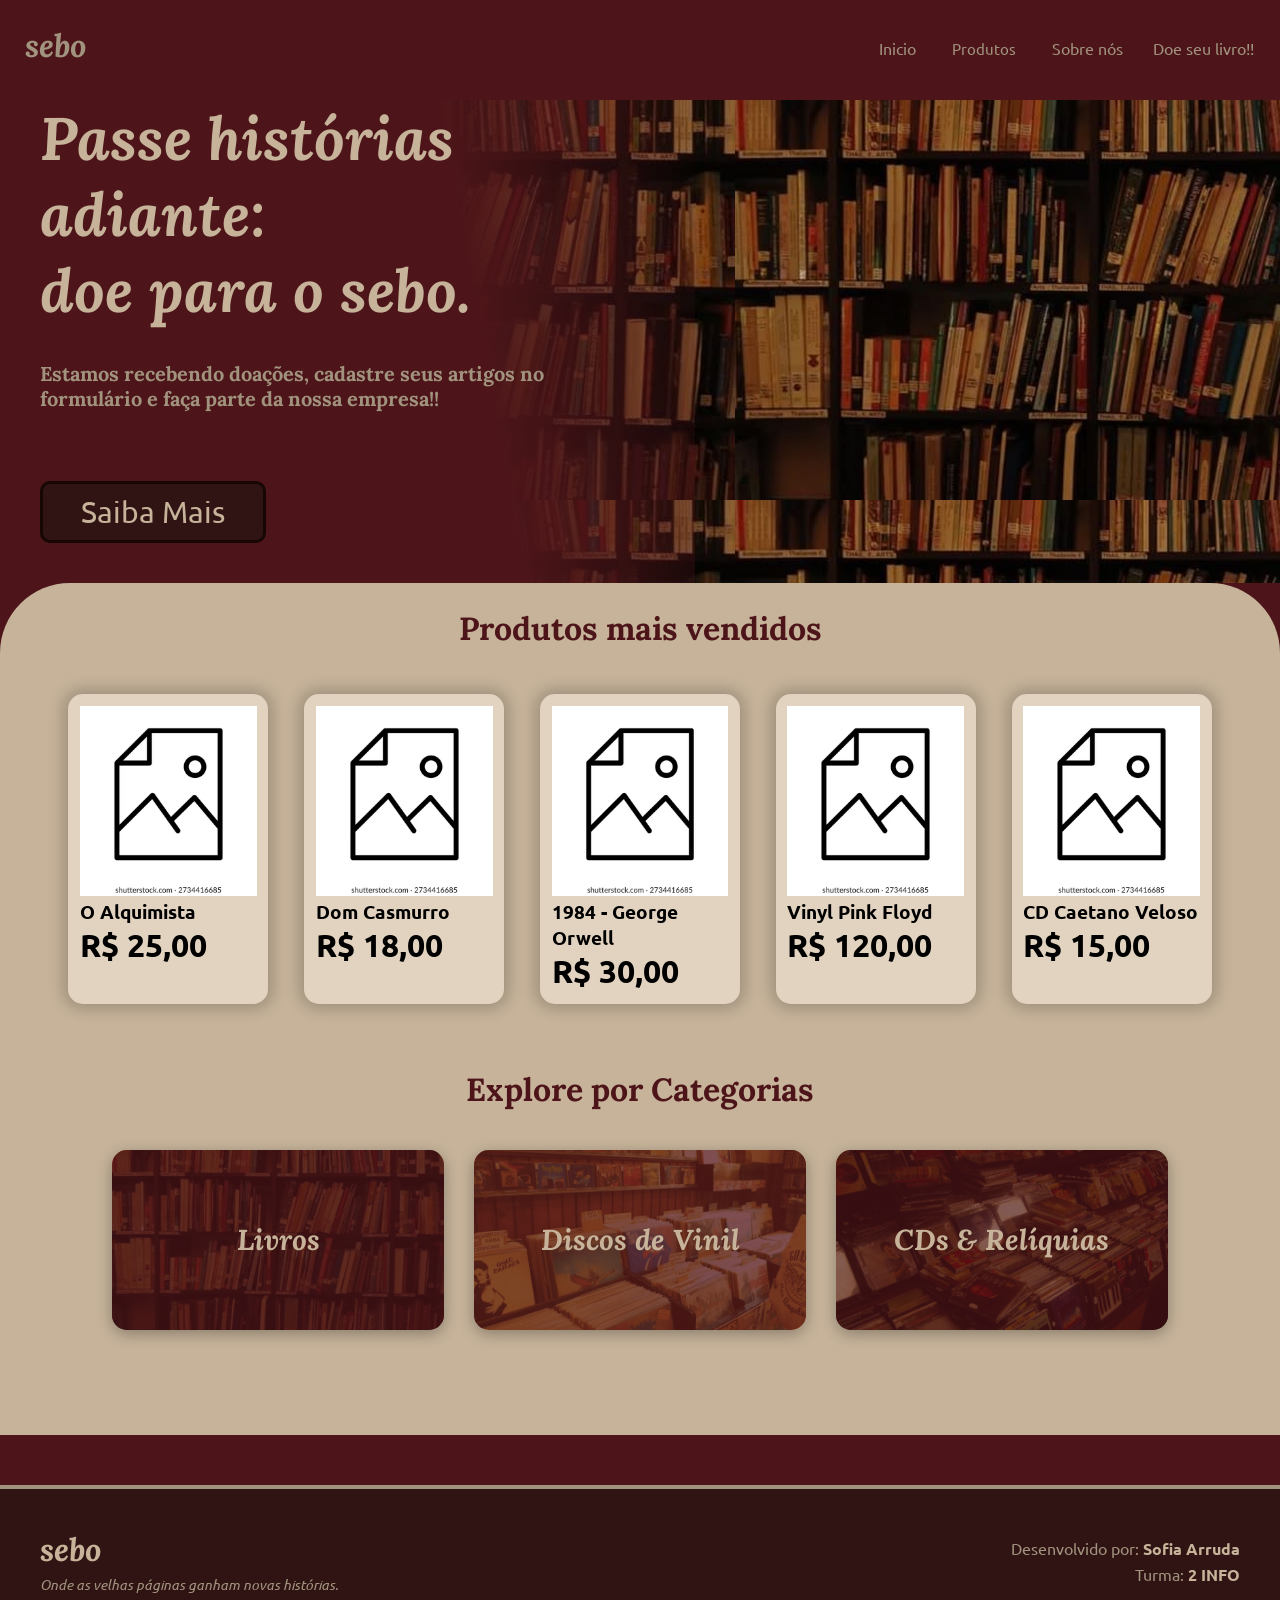
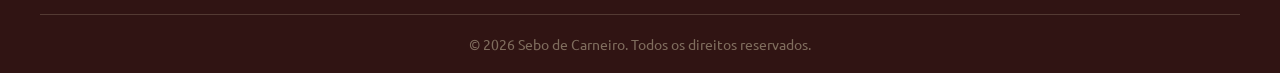
<file: projetocebo/index.html>
<!DOCTYPE html>
<html lang="PT-BR">
<head>
    <meta charset="UTF-8">
    <meta name="viewport" content="width=device-width, initial-scale=1.0">
    <title>sebo de carneiro</title>
    <link rel="icon" type="image/x-icon" href="midia/favicon.png">
    <link rel="stylesheet" href="css/style.css">
    <script src="script.js"></script>
</head>
<body>
    <header> <!--Barra de navegação-->
       <div class="logo">
        <h1>sebo</h1>
       </div>

       <nav class="links">
        <a class="link" href="index.html">Inicio</a>
        <div class="dropdown">
          <button class="btn-pulse">Produtos</button>
           <div class="dropdown-content">
            <a link href="produtos.html#livros">livros</a>
            <a href="produtos.html#cds">CD's</a>
            <a href="produtos.html#lds">LD's</a>
           </div>
         </div>
        <a class="link" href="sobre.html">Sobre nós</a>
        <a class="link" href="formulario.html">Doe seu livro!!</a>
       </nav>
    </header><!--fechamneto da barra de navegação-->

    <div class="banner"><!--banner-->
        <div class="text-banner">
            <h1 class="title">Passe histórias adiante:<br> doe para o sebo.</h1>
            <h4 class="subtitle">Estamos recebendo doações, cadastre seus artigos no
                <br>formulário e faça parte da nossa empresa!!</h4>
            <a href="#" class="banner-btn">Saiba Mais</a>
        </div>

        
    </div><!--fechamento do banner-->

    <div class="content-page"><!--prateleira de produtos variados-->
        <center>
            <h1 class="section-title" >Produtos mais vendidos</h1>
        </center>
        
     <div class="fileira">
            <div class="produto">
                <img src="midia/templatevazio.webp" alt="Produto" class="img-produto">
                <h3>O Alquimista</h3>
                <h1>R$ 25,00</h1>
            </div>

            <div class="produto">
                <img src="midia/templatevazio.webp" alt="Produto" class="img-produto">
                <h3>Dom Casmurro</h3>
                <h1>R$ 18,00</h1>
            </div>

            <div class="produto">
                <img src="midia/templatevazio.webp" alt="Produto" class="img-produto">
                <h3>1984 - George Orwell</h3>
                <h1>R$ 30,00</h1>
            </div>
            <div class="produto">
                <img src="midia/templatevazio.webp" alt="Produto" class="img-produto">
                <h3>Vinyl Pink Floyd</h3>
                <h1>R$ 120,00</h1>
            </div>
            <div class="produto">
                <img src="midia/templatevazio.webp" alt="Produto" class="img-produto">
                <h3>CD Caetano Veloso</h3>
                <h1>R$ 15,00</h1>
            </div>
        </div>
        
        <center>
            <h1 class="section-title" style="margin-top: 40px;">Explore por Categorias</h1>
        </center>
        <div class="categorias-container">
            <div class="categoria-card img-slivros">
                <div class="categoria-overlay">
                    <h2>Livros</h2>
                </div>
            </div>
            <div class="categoria-card img-slp">
                <div class="categoria-overlay">
                    <h2>Discos de Vinil</h2>
                </div>
            </div>
            <div class="categoria-card img-scd">
                <div class="categoria-overlay">
                    <h2>CDs & Relíquias</h2>
                </div>
            </div>
        </div><br><br><br>
        </div><footer>
        <div class="footer-content">
            <div class="footer-logo">
                <h2>sebo</h2>
                <p>Onde as velhas páginas ganham novas histórias.</p>
            </div>
            <div class="footer-credits">
                <p>Desenvolvido por: <strong>Sofia Arruda</strong></p>
                <p>Turma: <strong>2 INFO</strong></p>
            </div>
        </div>
        <div class="footer-bottom">
            <p>&copy; 2026 Sebo de Carneiro. Todos os direitos reservados.</p>
        </div>
    </footer>
    </div><!--fechamendo da prateleira de itens variados-->

    

</body>
</html>
</file>
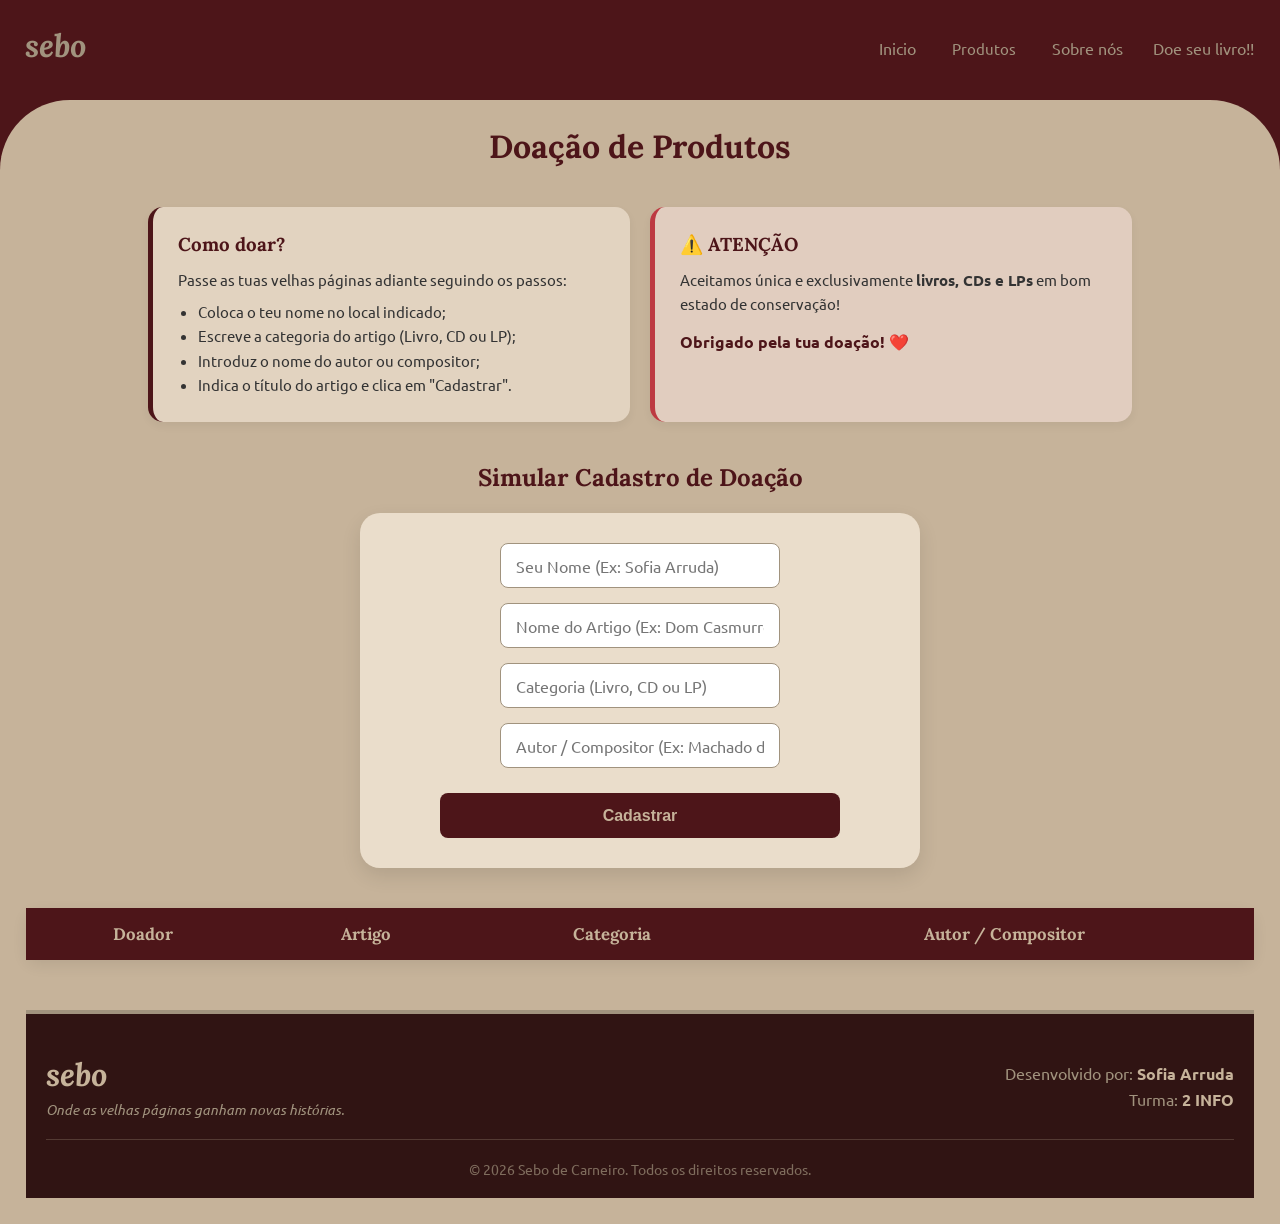
<file: projetocebo/formulario.html>
<!DOCTYPE html>
<html lang="PT-BR">
<head>
    <meta charset="UTF-8">
    <meta name="viewport" content="width=device-width, initial-scale=1.0">
    <title>Doe seu Livro - Sebo de Carneiro</title>
    <link rel="stylesheet" href="css/style.css">
</head>
<body>
   <header> <div class="logo">
        <h1>sebo</h1>
       </div>

       <nav class="links">
        <a class="link" href="index.html">Inicio</a>
        <div class="dropdown">
          <button class="btn-pulse">Produtos</button>
           <div class="dropdown-content">
            <a href="produtos.html#livros">Livros</a>
            <a href="produtos.html#lps">LPs</a>
            <a href="produtos.html#cds">CDs</a>
           </div>
         </div>
        <a class="link" href="sobre.html">Sobre nós</a>
        <a class="link" href="formulario.html">Doe seu livro!!</a>
       </nav>
    </header><div class="content-page"><center>
            <h1 class="section-title">Doação de Produtos</h1>
        </center>

        <div class="instrucoes-container">
            <div class="info-box">
                <h3>Como doar?</h3>
                <p>Passe as tuas velhas páginas adiante seguindo os passos:</p>
                <ul>
                    <li>Coloca o teu nome no local indicado;</li>
                    <li>Escreve a categoria do artigo (Livro, CD ou LP);</li>
                    <li>Introduz o nome do autor ou compositor;</li>
                    <li>Indica o título do artigo e clica em "Cadastrar".</li>
                </ul>
            </div>
            
            <div class="info-box aviso">
                <h3>⚠️ ATENÇÃO</h3>
                <p>Aceitamos única e exclusivamente <strong>livros, CDs e LPs</strong> em bom estado de conservação!</p>
                <h4 style="margin-top: 15px; color: #4d1519;">Obrigado pela tua doação! ❤️</h4>
            </div>
        </div>

       <div id="container">
            <h2 class="form-title">Simular Cadastro de Doação</h2>
            
            <form id="product-form">
                <div class="form-group">
                    <input type="text" id="product-yourname" placeholder="Seu Nome (Ex: Sofia Arruda)" required>
                </div>
                <div class="form-group">
                    <input type="text" id="product-name" placeholder="Nome do Artigo (Ex: Dom Casmurro)" required>
                </div>
                <div class="form-group">
                    <input type="text" id="product-category" placeholder="Categoria (Livro, CD ou LP)" required>
                </div>
                <div class="form-group">
                    <input type="text" id="product-author" placeholder="Autor / Compositor (Ex: Machado de Assis)" required>
                </div>
                <button type="submit" class="button btn-cadastrar">Cadastrar</button>
            </form>

            <div class="table-container">
                <table>
                    <thead>
                        <tr>
                            <th>Doador</th>
                            <th>Artigo</th>
                            <th>Categoria</th>
                            <th>Autor / Compositor</th>
                        </tr>
                    </thead>
                    <tbody id="product-list">
                    </tbody>
                </table>
            </div>
        </div>

    <footer>
        <div class="footer-content">
            <div class="footer-logo">
                <h2>sebo</h2>
                <p>Onde as velhas páginas ganham novas histórias.</p>
            </div>
            <div class="footer-credits">
                <p>Desenvolvido por: <strong>Sofia Arruda</strong></p>
                <p>Turma: <strong>2 INFO</strong></p>
            </div>
        </div>
        <div class="footer-bottom">
            <p>&copy; 2026 Sebo de Carneiro. Todos os direitos reservados.</p>
        </div>
    </footer>

    <script src="script.js"></script>
</body>
</html>
</file>
<file: projetocebo/css/style.css>
@import url('https://fonts.googleapis.com/css2?family=Merriweather:ital,opsz,wght@0,18..144,300..900;1,18..144,300..900&family=Ubuntu:ital,wght@0,300;0,400;0,500;0,700;1,300;1,400;1,500;1,700&display=swap');

@import url('https://fonts.googleapis.com/css2?family=Lora:ital,wght@0,400..700;1,400..700&family=Merriweather:ital,opsz,wght@0,18..144,300..900;1,18..144,300..900&family=Ubuntu:ital,wght@0,300;0,400;0,500;0,700;1,300;1,400;1,500;1,700&display=swap');

body{
    font-family:'Ubuntu', sans-serif;
    background-color: #4d1519;
}

*{
    margin: 0px;
  
}

/*começo do cabeçalho*/

header{
    display: flex;
    background-color: #4d1519; 
    justify-content: space-between;
    height:100px;
    width: 100%;
}

.logo{
    font-family:'Lora', serif;
    font-style: italic;
    color:#a1937e;
   padding: 25px;
}

.links{
    display: flex;
    padding-top: 3%;
    padding-right: 2%;
    gap: 30px;
}

.btn-pulse{
    background-color: transparent;
    border: none;
    font-family:'Ubuntu', sans-serif;
    color: #a1937e;
    font-size: 15px;

}

.btn-pulse:visited{
    background-color: transparent;
    border: none;
    font-family:'Ubuntu', sans-serif;
    color: #a1937e;
    font-size: 15px;

}

.link{
    display: inline-block;
    transition: transform 0.3s ease;
}

.link:link{
    color:#a1937e;
    text-decoration: none;
}

.link:visited{
    color: #a1937e;
}

.link:hover{
    transform: scale(1.20);
}

/* Dropdown Menu */
.dropdown {
  position: relative;
  display: inline-block;

}

.dropdown-content {
    position: absolute;
    top: 100%;
    left: 0;
    background:#FFFDD0;
    min-width: 160px;
    box-shadow: 0 2px 5px rgba(0,0,0,0.1);
    opacity: 0;
    transform: translateY(-10px);
    transition: all 0.3s;
    pointer-events: none;
    border-radius: 0.5rem;
}

.dropdown:hover .dropdown-content {
   opacity: 1;
   transform: translateY(0);
   pointer-events: auto;
    
}

.dropdown-content a {
    color: #374151;
    padding: 0.5rem 1rem;
    text-decoration: none;
    display: block;
}

.dropdown-content a:hover {
    background: #e7e399;
}


/*fim do cabecalho*/


/*começo do banner*/

.banner{
    background-image:url(../midia/estantelivros.jpg);
    display: flex;
    flex-direction: row;
    justify-content:space-between;
    height: auto;  
}

.text-banner{
    color: #c6b39a;
    font-family: 'Lora',serif;
    font-size: 30px;
    padding-left: 40px;
    background: linear-gradient(80deg,rgba(77, 21, 25, 1) 67%, rgba(77, 21, 25, 0) 100%);
    padding-bottom: 40px;
}

.title{
    font-style: italic;
    width: 80%;
}

.subtitle{
    font-size:20px;
    padding-top: 5%;
    padding-bottom: 70px;
    color:#a1937e;
}

.banner-img{
    padding-right: 5%;
}

.banner-btn{
    display: block;
    background-color: #301413;
    border: solid;
    border-color: #170704 ;
    border-radius: 10px;
    width: 200px;
    padding: 10px;
    text-align:center;
    color:#c6b39a;
    text-decoration: none;
    font-family:'ubuntu', sans-serif;
    transition: color 0.6s ease;
}

.banner-btn:hover{
    display: block;
    background-color:#c6b39a;
    border: solid;
    border-color:#a1937e;
    border-radius: 10px;
    width: 200px;
    padding: 10px;
    text-align:center;
    color:#301413;
    text-decoration: none;
    font-family:'ubuntu', sans-serif;
}

/*fechamento do banner*/

/*conteúdo da pagina*/

.content-page{
    display:flex;
    flex-direction: column;
    gap: 6%;
    background-color:#c6b39a;
    border-top-left-radius: 70px;
    border-top-right-radius: 70px;
    padding: 2%;
    height: 100%;
}

.fileira{
    justify-content: center;
    display: flex;
    padding: 2%;
    gap: 3%;
}


.produto{
    background-color:#fff5e87b;
    width: 15%;
    padding: 1%;
    border-radius: 15px;
    font-size: medium;
    box-shadow: 0px 0px 15px 5px rgba(0, 0, 0, 0.2);
    

}

.img-produto{
    width: 100%;
}

/*sessões*/

.img-slivros{
    background-image:url(../midia/estantelivros.jpg);
    width: 100% ;
    height: 150px;
    border-radius: 50px;
    color: #a1937e;
    justify-self: center;
    font-size: large;
}

.img-scd{
    background-image:url(../midia/cds.jpg);
    width: 100% ;
    height: 150px;
    border-radius: 50px;
    color: #a1937e;
    justify-self: center;
    font-size: large;
}
.img-slp{
    background-image:url(../midia/lps.jpg);
    width: 100% ;
    height: 150px;
    border-radius: 50px;
    color: #000;
    justify-self: center;
    font-size: large;
}



.endereco{
    display: flex;
    flex-direction: row;
    background-color:#fff5e87b;
    width: 80%;
    height: 200px;
    padding: 1%;
    border-radius: 15px;
    font-size: medium;
    box-shadow: 0px 0px 15px 5px rgba(0, 0, 0, 0.2);
    gap: 20px;
}

.img-endereco{
    height: 100%;
    border-radius: 20px;
}



/* Título das seções para dar mais destaque */
.section-title {
    font-family: 'Lora', serif;
    color: #4d1519;
    font-size: 2rem;
    margin-bottom: 20px;
}

/* Nova seção de categorias */
.categorias-container {
    display: flex;
    justify-content: center;
    gap: 30px;
    padding: 20px 5%;
}

.categoria-card {
    width: 30%;
    height: 180px;
    background-size: cover;
    background-position: center;
    border-radius: 15px;
    overflow: hidden;
    box-shadow: 0px 4px 15px rgba(0, 0, 0, 0.3);
    transition: transform 0.3s ease;
    cursor: pointer;
}

.categoria-card:hover {
    transform: translateY(-5px);
}

.categoria-overlay {
    background: rgba(77, 21, 25, 0.7); /* Vinho com transparência */
    width: 100%;
    height: 100%;
    display: flex;
    justify-content: center;
    align-items: center;
    transition: background 0.3s ease;
}

.categoria-card:hover .categoria-overlay {
    background: rgba(77, 21, 25, 0.5);
}

.categoria-overlay h2 {
    color: #c6b39a;
    font-family: 'Lora', serif;
    font-style: italic;
    font-size: 1.8rem;
}

/* Estilo do Rodapé */
footer {
    background-color: #301413; /* Um tom de vinho mais escuro para o fundo */
    color: #a1937e;
    font-family: 'Ubuntu', sans-serif;
    padding: 40px 20px 20px 20px;
    margin-top: 50px;
    border-top: 4px solid #a1937e;
}

.footer-content {
    display: flex;
    justify-content: space-between;
    align-items: center;
    max-width: 1200px;
    margin: 0 auto;
    padding-bottom: 20px;
    border-bottom: 1px solid rgba(161, 147, 126, 0.3);
}

.footer-logo h2 {
    font-family: 'Lora', serif;
    font-style: italic;
    color: #c6b39a;
    font-size: 2rem;
    margin-bottom: 5px;
}

.footer-logo p {
    font-size: 0.9rem;
    font-style: italic;
}

.footer-credits {
    text-align: right;
    line-height: 1.6;
}

.footer-credits strong {
    color: #c6b39a;
}

.footer-bottom {
    text-align: center;
    padding-top: 20px;
    font-size: 0.85rem;
    color: rgba(161, 147, 126, 0.7);
}

/* ---- ESTILIZAÇÃO COMPLEMENTAR: FORMULÁRIO E TABELAS ---- */

/* Caixa de Instruções lado a lado */
.instrucoes-container {
    display: flex;
    justify-content: space-between;
    gap: 20px;
    margin: 20px auto 40px auto;
    width: 80%;
}

.info-box {
    background-color: #fff5e87b;
    padding: 25px;
    border-radius: 15px;
    width: 48%;
    box-shadow: 0px 4px 10px rgba(0, 0, 0, 0.05);
    border-left: 5px solid #4d1519;
}

.info-box.aviso {
    border-left: 5px solid #bd3a42;
    background-color: #fce8e67b;
}

.info-box h3 {
    color: #4d1519;
    margin-bottom: 12px;
    font-family: 'Lora', serif;
}

.info-box p, .info-box ul {
    color: #333;
    font-size: 0.95rem;
    line-height: 1.6;
}

.info-box ul {
    padding-left: 20px;
    margin-top: 8px;
}

/* Estilização do Bloco do Formulário */
.form-title {
    font-family: 'Lora', serif;
    color: #4d1519;
    margin-bottom: 20px;
    text-align: center;
}

#product-form {
    display: flex;
    flex-direction: column;
    align-items: center;
    gap: 15px;
    background: #fff5e8a1;
    padding: 30px;
    border-radius: 20px;
    box-shadow: 0px 8px 20px rgba(0, 0, 0, 0.1);
    max-width: 500px;
    margin: 0 auto;
}

#product-form input {
    width: 100%;
    max-width: 400px;
    height: 45px;
    padding: 0 15px;
    border: 1px solid #a1937e;
    border-radius: 8px;
    background-color: #fff;
    font-family: 'Ubuntu', sans-serif;
    font-size: 1rem;
    box-sizing: border-box;
    transition: border-color 0.3s;
}

#product-form input:focus {
    outline: none;
    border-color: #4d1519;
    box-shadow: 0 0 5px rgba(77, 21, 25, 0.3);
}

/* Botão de Cadastrar */
.btn-cadastrar {
    background-color: #4d1519;
    color: #c6b39a;
    border: none;
    width: 100%;
    max-width: 400px;
    height: 45px;
    font-size: 1rem;
    font-weight: bold;
    border-radius: 8px;
    cursor: pointer;
    transition: background 0.3s, transform 0.2s;
    margin: 10px 0 0 0; /* Limpando as margens antigas de 5% */
}

.btn-cadastrar:hover {
    background-color: #301413;
    color: #fff;
    transform: translateY(-2px);
}

/* Customização Estilosa da Tabela */
.table-container {
    margin-top: 40px;
    border-radius: 12px;
    box-shadow: 0px 5px 15px rgba(0,0,0,0.08);
}

table {
    width: 100%;
    border-collapse: collapse;
    margin-top: 0px; /* Resetando margem antiga */
    background: #fff;
}

table, th, td {
    border: none; /* Removendo as bordas cinzentas feias */
}

th {
    background-color: #4d1519;
    color: #c6b39a;
    font-family: 'Lora', serif;
    padding: 15px;
    font-size: 1.05rem;
}

td {
    padding: 12px 15px;
    color: #444;
    border-bottom: 1px solid #eee;
}

tr:nth-child(even) {
    background-color: #fff5e840; /* Linhas alternadas suaves usando a paleta */
}

tr:hover {
    background-color: #fff5e8a1; /* Efeito de destaque ao passar o rato */
}
</file>
